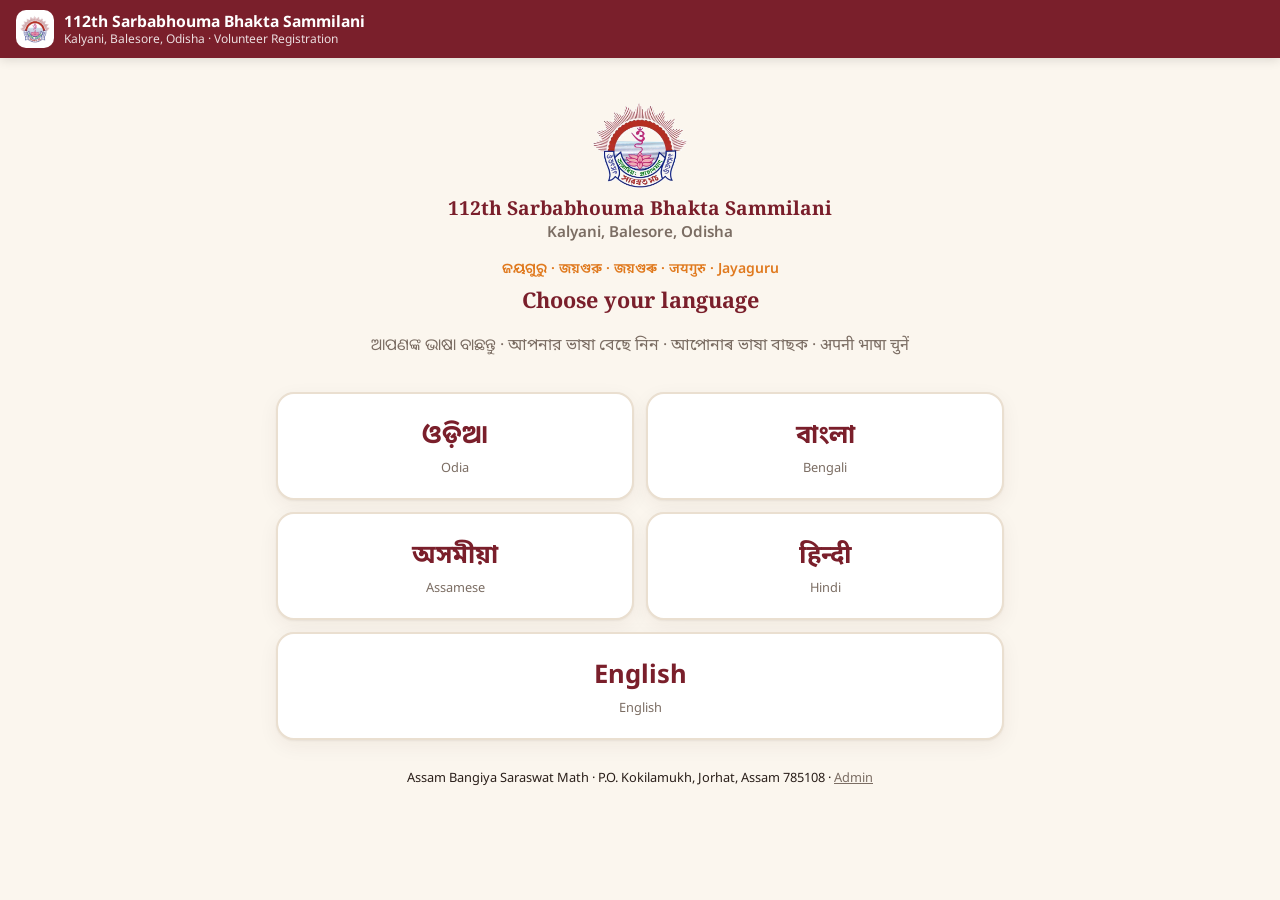
<file: docs/index.html>
<!doctype html>
<html lang="en">
<head>
  <meta charset="utf-8">
  <meta name="viewport" content="width=device-width, initial-scale=1, viewport-fit=cover">
  <title>Volunteer Registration · 112th Sarbabhouma Bhakta Sammilani, Kalyani, Balesore, Odisha</title>
  <meta name="description" content="Volunteer registration for the 112th Sarbabhouma Bhakta Sammilani, Kalyani, Balesore, Odisha — Odia, English, Bengali, Hindi and Assamese, with voice input.">
  <meta name="theme-color" content="#7A1F2B">
  <link rel="manifest" href="manifest.webmanifest">
  <link rel="icon" href="icons/icon-192.png?v=2">
  <link rel="apple-touch-icon" href="icons/apple-touch-icon.png?v=2">
  <meta name="apple-mobile-web-app-capable" content="yes">
  <meta name="apple-mobile-web-app-title" content="Sammilani">
  <link rel="preconnect" href="https://fonts.googleapis.com">
  <link rel="preconnect" href="https://fonts.gstatic.com" crossorigin>
  <link href="https://fonts.googleapis.com/css2?family=Noto+Sans:wght@400;600;700&family=Noto+Sans+Oriya:wght@400;600;700&family=Noto+Sans+Bengali:wght@400;600;700&family=Noto+Sans+Devanagari:wght@400;600;700&family=Noto+Serif:wght@600;700&display=swap" rel="stylesheet">
  <link rel="stylesheet" href="assets/css/app.css">
  <script src="config.js"></script>
</head>
<body class="public">
  <header class="topbar">
    <div class="brand" id="brand" role="button" tabindex="0">
      <img src="icons/icon-192.png?v=2" alt="" class="brand-mark">
      <div class="brand-text">
        <div class="brand-app" data-i18n="event_name">112th Sarbabhouma Bhakta Sammilani</div>
        <div class="brand-sub"><span data-i18n="event_place">Kalyani, Balesore, Odisha</span> · <span data-i18n="app_title">Volunteer Registration</span></div>
      </div>
    </div>
    <div class="topbar-actions">
      <button id="install-btn" class="btn ghost small" hidden data-i18n="install_app">Install app</button>
      <button id="lang-btn" class="btn ghost small lang-chip" hidden aria-label="Language">
        <svg viewBox="0 0 24 24" width="18" height="18" aria-hidden="true"><path fill="currentColor" d="M12 2a10 10 0 1 0 0 20 10 10 0 0 0 0-20Zm6.9 6h-3a15.7 15.7 0 0 0-1.3-3.6A8 8 0 0 1 18.9 8ZM12 4c.8 1.2 1.5 2.5 1.9 4h-3.8c.4-1.5 1.1-2.8 1.9-4ZM4.3 14a8.2 8.2 0 0 1 0-4h3.4a16.5 16.5 0 0 0 0 4H4.3Zm.8 2h3a15.7 15.7 0 0 0 1.3 3.6A8 8 0 0 1 5.1 16Zm3-8h-3a8 8 0 0 1 4.3-3.6C8.8 5.5 8.4 6.7 8.1 8ZM12 20c-.8-1.2-1.5-2.5-1.9-4h3.8c-.4 1.5-1.1 2.8-1.9 4Zm2.3-6H9.7a14.7 14.7 0 0 1 0-4h4.6a14.7 14.7 0 0 1 0 4Zm.3 5.6c.6-1.1 1-2.3 1.3-3.6h3a8 8 0 0 1-4.3 3.6Zm1.7-5.6a16.5 16.5 0 0 0 0-4h3.4a8.2 8.2 0 0 1 0 4h-3.4Z"/></svg>
        <span id="lang-btn-label">English</span>
      </button>
    </div>
  </header>

  <div id="sync-banner" class="sync-banner" hidden></div>

  <main>
    <!-- 1. Language -->
    <section id="lang-screen" class="screen" hidden>
      <div class="hero">
        <img src="icons/logo.png" alt="Saraswat Math" class="hero-logo" width="96" height="86">
        <div class="hero-event">112th Sarbabhouma Bhakta Sammilani</div>
        <div class="hero-place">Kalyani, Balesore, Odisha</div>
        <div class="hero-kicker">ଜୟଗୁରୁ · জয়গুরু · জয়গুৰু · जयगुरु · Jayaguru</div>
        <h1>Choose your language</h1>
        <p class="muted">ଆପଣଙ୍କ ଭାଷା ବାଛନ୍ତୁ · আপনার ভাষা বেছে নিন · আপোনাৰ ভাষা বাছক · अपनी भाषा चुनें</p>
      </div>
      <div class="lang-grid" id="lang-grid"></div>
      <p class="footer-note">Assam Bangiya Saraswat Math · P.O. Kokilamukh, Jorhat, Assam 785108 · <a href="admin.html">Admin</a></p>

    </section>

    <!-- 2. Form -->
    <section id="form-screen" class="screen" hidden>
      <div class="edit-banner" id="edit-banner" hidden>
        <span><span data-i18n="editing"></span> <b id="edit-reg"></b></span>
        <button type="button" class="link-btn" id="edit-exit" data-i18n="cancel"></button>
      </div>
      <div class="progress" id="progress" aria-hidden="true">
        <div class="progress-steps"><span></span><span></span><span></span><span></span><span></span></div>
        <div class="progress-row">
          <div class="progress-label"><span data-i18n="step"></span> <b id="step-num">1</b> / <span id="step-total">5</span> · <span id="step-title"></span></div>
          <button type="button" class="restart-btn" id="restart-btn"><svg viewBox="0 0 24 24" width="15" height="15" aria-hidden="true"><path fill="currentColor" d="M12 5V2L7 6l5 4V7a5 5 0 1 1-5 5H5a7 7 0 1 0 7-7Z"/></svg><span data-i18n="start_over"></span></button>
        </div>
      </div>
      <form id="reg-form" novalidate autocomplete="on">

        <p class="intro" data-i18n="intro"></p>
        <button type="button" class="edit-entry" id="edit-open"><svg viewBox="0 0 24 24" width="16" height="16" aria-hidden="true"><path fill="currentColor" d="M4 17.2V20h2.8l8.3-8.3-2.8-2.8L4 17.2Zm13.7-7.6a1 1 0 0 0 0-1.4l-1.9-1.9a1 1 0 0 0-1.4 0l-1.5 1.5 2.8 2.8 2-1Z"/></svg><span data-i18n="edit_entry"></span></button>
        <fieldset class="card step-panel" data-step="1">
          <legend><span class="step">1</span><span data-i18n="section_personal"></span></legend>

          <div class="field" data-field="name">
            <label for="f-name"><span data-i18n="name"></span> <b class="req">*</b></label>
            <div class="with-mic">
              <input id="f-name" name="name" autocomplete="name" data-i18n-ph="name_ph" required>
              <button type="button" class="mic" data-voice="name" data-i18n-title="speak"></button>
            </div>
            <div class="english-preview" data-preview="name" hidden>
              <label data-i18n="in_english"></label>
              <input data-english="name" autocomplete="off">
            </div>
            <div class="err"></div>
          </div>

          <div class="row">
            <div class="field narrow" data-field="age">
              <label for="f-age"><span data-i18n="age"></span> <b class="req">*</b></label>
              <div class="with-mic">
                <input id="f-age" name="age" inputmode="numeric" maxlength="3" required>
                <button type="button" class="mic" data-voice="age" data-i18n-title="speak"></button>
              </div>
              <div class="err"></div>
            </div>
            <div class="field grow" data-field="gender">
              <label><span data-i18n="gender"></span> <b class="req">*</b></label>
              <div class="with-mic">
                <div class="seg" role="radiogroup" id="gender-group">
                  <label><input type="radio" name="gender" value="Male"><span data-i18n="Male"></span></label>
                  <label><input type="radio" name="gender" value="Female"><span data-i18n="Female"></span></label>
                </div>
                <button type="button" class="mic" data-voice="gender" data-i18n-title="speak"></button>
              </div>
              <div class="err"></div>
            </div>
          </div>
        </fieldset>

        <fieldset class="card step-panel" data-step="2">
          <legend><span class="step">2</span><span data-i18n="section_contact"></span></legend>

          <div class="field" data-field="mobile">
            <label for="f-mobile"><span data-i18n="mobile"></span> <b class="req">*</b></label>
            <div class="with-mic">
              <span class="prefix">+91</span>
              <input id="f-mobile" name="mobile" type="tel" inputmode="numeric" autocomplete="tel-national" maxlength="10" required>
              <button type="button" class="mic" data-voice="mobile" data-i18n-title="speak"></button>
            </div>
            <div class="err"></div>
          </div>

          <div class="field" data-field="whatsapp">
            <label for="f-whatsapp" data-i18n="whatsapp"></label>
            <label class="check"><input type="checkbox" id="wa-same" checked> <span data-i18n="same_as_mobile"></span></label>
            <div class="with-mic" id="wa-wrap" hidden>
              <span class="prefix">+91</span>
              <input id="f-whatsapp" name="whatsapp" type="tel" inputmode="numeric" maxlength="10">
              <button type="button" class="mic" data-voice="whatsapp" data-i18n-title="speak"></button>
            </div>
            <div class="err"></div>
          </div>

          <div class="field" data-field="email">
            <label for="f-email"><span data-i18n="email"></span> <span class="muted">(<span data-i18n="optional"></span>)</span></label>
            <div class="with-mic">
              <input id="f-email" name="email" type="email" inputmode="email" autocomplete="email" placeholder="name@example.com">
              <button type="button" class="mic" data-voice="email" data-i18n-title="speak"></button>
            </div>
            <div class="err"></div>
          </div>
          <div class="field" data-field="address">
            <label for="f-address"><span data-i18n="address"></span> <b class="req">*</b></label>
            <div class="with-mic top">
              <textarea id="f-address" name="address" rows="2" autocomplete="street-address" data-i18n-ph="address_ph" required></textarea>
              <button type="button" class="mic" data-voice="address" data-i18n-title="speak"></button>
            </div>
            <div class="english-preview" data-preview="address" hidden>
              <label data-i18n="in_english"></label>
              <textarea data-english="address" rows="2"></textarea>
            </div>
            <div class="err"></div>
          </div>
        </fieldset>

        <fieldset class="card step-panel" data-step="3">
          <legend><span class="step">3</span><span data-i18n="section_sangha"></span></legend>
          <div class="field" data-field="sangha_id">
            <label for="c-sangha_id"><span data-i18n="sangha"></span> <b class="req">*</b></label>
            <div class="combo" id="combo-sangha_id" data-kind="sangha_id">
              <div class="with-mic">
                <input id="c-sangha_id" class="combo-input" autocomplete="off" role="combobox" aria-expanded="false" aria-autocomplete="list" data-i18n-ph="sangha_ph">
                <button type="button" class="mic" data-voice="combo-sangha_id" data-i18n-title="speak"></button>
              </div>
              <ul class="combo-list" role="listbox" hidden></ul>
              <div class="combo-other" hidden><span data-i18n="other_label"></span>: <span class="combo-other-text"></span></div>
            </div>
            <div class="err"></div>
          </div>
          <div class="field" data-field="lsangha">
            <label for="c-lsangha"><span data-i18n="lsangha"></span> <span class="muted">(<span data-i18n="optional"></span>)</span></label>
            <div class="combo" id="combo-lsangha" data-kind="lsangha">
              <div class="with-mic">
                <input id="c-lsangha" class="combo-input" autocomplete="off" role="combobox" aria-expanded="false" aria-autocomplete="list" data-i18n-ph="sangha_ph">
                <button type="button" class="mic" data-voice="combo-lsangha" data-i18n-title="speak"></button>
              </div>
              <ul class="combo-list" role="listbox" hidden></ul>
              <div class="combo-other" hidden><span data-i18n="other_label"></span>: <span class="combo-other-text"></span></div>
            </div>
            <div class="err"></div>
          </div>
          <div class="ref-block">
            <div class="ref-head"><span data-i18n="reference"></span> <span class="muted">(<span data-i18n="optional"></span>)</span></div>
            <p class="muted small ref-hint" data-i18n="reference_hint"></p>
            <div class="field" data-field="bs">
              <label for="c-bs" data-i18n="bs"></label>
              <div class="combo" id="combo-bs" data-kind="bs">
                <div class="with-mic">
                  <input id="c-bs" class="combo-input" autocomplete="off" role="combobox" aria-expanded="false" aria-autocomplete="list" data-i18n-ph="ref_ph">
                  <button type="button" class="mic" data-voice="combo-bs" data-i18n-title="speak"></button>
                </div>
                <ul class="combo-list" role="listbox" hidden></ul>
                <div class="combo-other" hidden><span data-i18n="other_label"></span>: <span class="combo-other-text"></span></div>
              </div>
              <div class="err"></div>
            </div>
            <div class="field" data-field="zs">
              <label for="c-zs" data-i18n="zs"></label>
              <div class="combo" id="combo-zs" data-kind="zs">
                <div class="with-mic">
                  <input id="c-zs" class="combo-input" autocomplete="off" role="combobox" aria-expanded="false" aria-autocomplete="list" data-i18n-ph="ref_ph">
                  <button type="button" class="mic" data-voice="combo-zs" data-i18n-title="speak"></button>
                </div>
                <ul class="combo-list" role="listbox" hidden></ul>
                <div class="combo-other" hidden><span data-i18n="other_label"></span>: <span class="combo-other-text"></span></div>
              </div>
              <div class="err"></div>
            </div>
          </div>
        </fieldset>

        <fieldset class="card step-panel" data-step="4">
          <legend><span class="step">4</span><span data-i18n="section_seva"></span></legend>
          <p class="muted small step-q" data-i18n="seva_q"></p>
          <div class="field" data-field="seva">
            <label for="c-seva"><span data-i18n="seva"></span> <b class="req">*</b></label>
            <div class="combo" id="combo-seva" data-kind="seva">
              <div class="with-mic">
                <input id="c-seva" class="combo-input" autocomplete="off" role="combobox" aria-expanded="false" aria-autocomplete="list" data-i18n-ph="sangha_ph">
                <button type="button" class="mic" data-voice="combo-seva" data-i18n-title="speak"></button>
              </div>
              <ul class="combo-list" role="listbox" hidden></ul>
              <div class="combo-other" hidden><span data-i18n="other_label"></span>: <span class="combo-other-text"></span></div>
            </div>
            <div class="err"></div>
          </div>
        </fieldset>

        <fieldset class="card step-panel" data-step="5">
          <legend><span class="step">5</span><span data-i18n="section_photo"></span></legend>
          <div class="field" data-field="photo">
            <div class="cam">
              <div class="cam-frame" id="photo-frame">
                <video id="camera-video" playsinline muted></video>
                <img id="photo-preview" alt="" hidden>
                <div class="cam-guide" id="cam-guide" aria-hidden="true"></div>
                <div class="cam-msg" id="cam-msg" hidden><svg viewBox="0 0 24 24" width="30" height="30" aria-hidden="true"><path fill="currentColor" d="M9 3 7.2 5H4a2 2 0 0 0-2 2v11a2 2 0 0 0 2 2h16a2 2 0 0 0 2-2V7a2 2 0 0 0-2-2h-3.2L15 3H9Zm3 5a4.5 4.5 0 1 1 0 9 4.5 4.5 0 0 1 0-9Zm0 2a2.5 2.5 0 1 0 0 5 2.5 2.5 0 0 0 0-5Z"/></svg><span id="cam-msg-text"></span></div>
                <div class="photo-busy" id="photo-busy" hidden><div class="spinner"></div><span data-i18n="photo_checking"></span></div>
              </div>
              <div class="photo-status" id="photo-status" role="status"></div>
              <div class="cam-controls">
                <label class="btn ghost small" id="upload-photo-label">
                  <input type="file" id="upload-photo" accept="image/*" hidden>
                  <span data-i18n="upload_photo"></span>
                </label>
                <button type="button" class="shutter" id="take-photo" data-i18n-title="capture"></button>
                <button type="button" class="btn primary small" id="retake-btn" hidden data-i18n="retake"></button>
                <button type="button" class="btn ghost small icon-btn" id="camera-switch" data-i18n-title="switch_camera"><svg viewBox="0 0 24 24" width="22" height="22" aria-hidden="true"><path fill="currentColor" d="M9 3 7.2 5H4a2 2 0 0 0-2 2v11a2 2 0 0 0 2 2h16a2 2 0 0 0 2-2V7a2 2 0 0 0-2-2h-3.2L15 3H9Zm3 4a5 5 0 0 1 4.6 3H19l-3 3.5-3-3.5h1.3a3 3 0 0 0-5.1-.3L8 8.5A5 5 0 0 1 12 7Zm-4 3.5 3 3.5H9.7a3 3 0 0 0 5.1.3l1.2 1.2A5 5 0 0 1 7.4 14H5l3-3.5Z"/></svg></button>
              </div>
            </div>
            <div class="err"></div>
          </div>
            <div class="field consent-field" data-field="consent">
              <label class="check"><input type="checkbox" id="f-consent"> <span data-i18n="consent"></span></label>
              <div class="err"></div>
            </div>
          </fieldset>

        <div class="form-error" id="form-error" role="alert" hidden></div>
        <div class="wizard-nav">
          <button type="button" class="btn ghost" id="back-btn" data-i18n="back"></button>
          <button type="button" class="btn primary" id="next-btn"><span data-i18n="next"></span> →</button>
          <button type="submit" class="btn primary" id="submit-btn" hidden><span data-i18n="submit"></span></button>
        </div>
      </form>
    </section>

    <!-- Edit an existing registration: registration number + mobile -->
    <section id="edit-screen" class="screen" hidden>
      <form class="card edit-card" id="edit-form" novalidate>
        <h1 data-i18n="edit_title"></h1>
        <p class="muted" data-i18n="edit_intro"></p>
        <div class="field" data-field="e-reg">
          <label for="e-reg" data-i18n="reg_number"></label>
          <input id="e-reg" autocomplete="off" autocapitalize="characters" placeholder="ABSM-2026-0123">
        </div>
        <div class="field" data-field="e-mobile">
          <label for="e-mobile" data-i18n="mobile"></label>
          <div class="with-mic"><span class="prefix">+91</span><input id="e-mobile" type="tel" inputmode="numeric" maxlength="10" autocomplete="tel-national"></div>
        </div>
        <div class="form-error" id="edit-err" role="alert" hidden></div>
        <button type="submit" class="btn primary big" id="edit-find" data-i18n="edit_find"></button>
        <button type="button" class="link-btn edit-new" id="edit-cancel" data-i18n="edit_new_instead"></button>
      </form>
    </section>

    <!-- 3. Success -->
    <section id="success-screen" class="screen" hidden>
      <div class="success">
        <div class="tick" aria-hidden="true"><svg viewBox="0 0 52 52"><circle cx="26" cy="26" r="24"/><path d="M15 27l7 7 15-16"/></svg></div>
        <h1 id="success-title" data-i18n="success_title"></h1>
        <p class="muted" id="success-msg" data-i18n="success_body"></p>
        <div class="id-card" id="id-card">
          <div class="id-head"><img src="icons/logo.png" alt=""><div class="id-lines"><div class="id-org"><b data-i18n="org"></b>, <span class="id-place" data-i18n="org_place"></span></div><div class="id-event"><b data-i18n="event_name"></b>, <span class="id-place" data-i18n="event_place"></span></div></div></div>
          <div class="id-body">
            <div class="id-photo"><img id="id-photo" alt=""></div>
            <div class="id-info">
              <div class="id-role" data-i18n="volunteer_card"></div>
              <div class="id-name" id="id-name"></div>
              <div class="id-name-orig" id="id-name-orig"></div>
              <div class="id-sangha" id="id-sangha"></div>
              <div class="id-seva" id="id-seva"></div>
              <div class="id-reg"><span data-i18n="reg_number"></span><strong id="id-reg"></strong></div>
            </div>
          </div>
        </div>
        <div class="success-actions" id="success-actions">
          <a class="btn ghost" id="wa-save" target="_blank" rel="noopener"><svg viewBox="0 0 24 24" width="18" height="18" aria-hidden="true"><path fill="#25D366" d="M12 2a10 10 0 0 0-8.6 15.1L2 22l5-1.3A10 10 0 1 0 12 2Zm5.8 14.1c-.2.7-1.4 1.3-2 1.4-.5 0-1.1.2-3.6-.8-3-1.2-4.9-4.3-5-4.5-.2-.2-1.2-1.6-1.2-3s.8-2.2 1-2.5c.3-.3.6-.4.8-.4h.6c.2 0 .4 0 .6.5l.9 2.1c0 .2.1.4 0 .6l-.4.6-.4.5c-.2.1-.3.3-.1.6.2.3.8 1.3 1.7 2.1 1.2 1 2.1 1.4 2.4 1.5.3.2.5.1.7-.1l1-1.2c.2-.3.4-.2.7-.1l2 1c.3.1.5.2.6.3.1.2.1.8-.2 1.5Z"/></svg><span data-i18n="save_whatsapp"></span></a>
          <button type="button" class="btn ghost" id="edit-again"><span data-i18n="edit_details"></span></button>
        </div>
        <button class="btn primary big" id="again-btn" data-i18n="register_another"></button>
      </div>
    </section>
  </main>

  <!-- Modal -->
  <div class="modal" id="modal" hidden>
    <div class="modal-box" role="dialog" aria-modal="true">
      <p id="modal-text"></p>
      <div class="modal-actions">
        <button class="btn ghost" id="modal-no"></button>
        <button class="btn primary" id="modal-yes"></button>
      </div>
    </div>
  </div>

  <div class="listening" id="listening" hidden><div class="pulse"></div><div><div data-i18n="listening"></div><div class="interim" id="interim"></div></div></div>
  <div class="toast" id="toast" hidden></div>

  <script type="module" src="assets/js/app.js"></script>
</body>
</html>
</file>
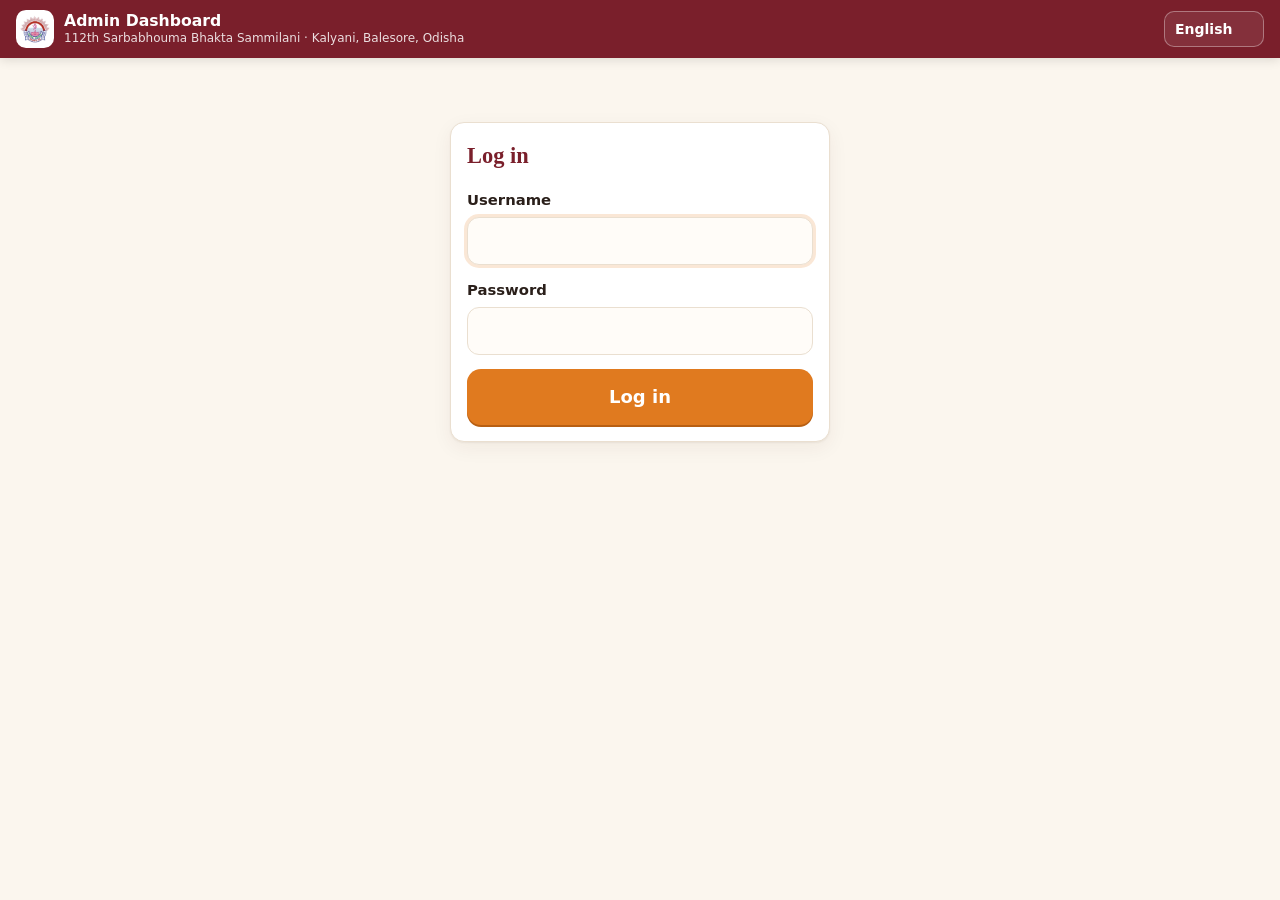
<file: docs/admin.html>
<!doctype html>
<html lang="en">
<head>
  <meta charset="utf-8">
  <meta http-equiv="Content-Security-Policy" content="default-src 'self'; script-src 'self'; style-src 'self' 'unsafe-inline' https://fonts.googleapis.com; font-src 'self' https://fonts.gstatic.com; img-src 'self' data: blob: https://lh3.googleusercontent.com https://drive.google.com; connect-src 'self' https://script.google.com https://script.googleusercontent.com http://localhost:8788; object-src 'none'; base-uri 'self'; form-action 'self'">
  <meta name="viewport" content="width=device-width, initial-scale=1, viewport-fit=cover">
  <title>Admin · Sammilani Volunteers</title>
  <meta name="robots" content="noindex">
  <meta name="theme-color" content="#7A1F2B">
  <link rel="manifest" href="manifest.webmanifest">
  <link rel="icon" href="icons/icon-192.png?v=2">
  <link rel="preconnect" href="https://fonts.googleapis.com">
  <link rel="preconnect" href="https://fonts.gstatic.com" crossorigin>
  <link href="https://fonts.googleapis.com/css2?family=Noto+Sans:wght@400;600;700&family=Noto+Sans+Oriya:wght@400;600;700&family=Noto+Sans+Bengali:wght@400;600;700&family=Noto+Sans+Devanagari:wght@400;600;700&family=Noto+Serif:wght@600;700&display=swap" rel="stylesheet">
  <link rel="stylesheet" href="assets/css/app.css">
  <script src="config.js"></script>
</head>
<body class="admin">
  <header class="topbar">
    <div class="brand">
      <img src="icons/icon-192.png?v=2" alt="" class="brand-mark">
      <div class="brand-text">
        <div class="brand-app" data-i18n="admin_title"></div>
        <div class="brand-sub"><span data-i18n="event_name"></span> · <span data-i18n="event_place"></span></div>
      </div>
    </div>
    <div class="topbar-actions">
      <select id="lang-select" class="btn ghost small" aria-label="Language" style="width:auto;min-height:36px;padding:4px 30px 4px 10px;background-color:rgba(255,255,255,.08);color:#fff"></select>
      <span class="who" id="who" hidden></span>
      <button id="pw-btn" class="btn ghost small" hidden data-i18n="change_password"></button>
      <button id="logout-btn" class="btn ghost small" hidden data-i18n="logout"></button>
    </div>
  </header>

  <main>
    <!-- Login -->
    <section id="login-screen" hidden>
      <form class="card login-card" id="login-form">
        <h1 data-i18n="login"></h1>
        <div class="field"><label for="l-user" data-i18n="username"></label><input id="l-user" autocomplete="username" required></div>
        <div class="field"><label for="l-pass" data-i18n="password"></label><input id="l-pass" type="password" autocomplete="current-password" required></div>
        <div class="err" id="login-err"></div>
        <button class="btn primary big" data-i18n="login"></button>
      </form>
    </section>

    <!-- Dashboard -->
    <section id="dash" hidden>
      <div class="stats" id="stats"></div>

      <div class="tabs" role="tablist">
        <button class="tab active" data-tab="volunteers" data-i18n="tab_volunteers"></button>
        <button class="tab" data-tab="dups"><span data-i18n="tab_dups"></span> <span class="tab-count" id="dup-count"></span></button>
        <button class="tab" data-tab="groups" data-i18n="tab_groups"></button>
        <button class="tab" data-tab="lists" data-i18n="tab_lists" data-need="lists"></button>
      </div>

      <!-- Volunteers tab -->
      <div id="tab-volunteers">
        <div class="filters">
          <input class="q" id="f-q" type="search" data-i18n-ph="search_ph">
          <select id="f-sangha" aria-label="Bibhagiya Ashram"></select>
          <select id="f-lsangha" aria-label="Sangha"></select>
          <select id="f-seva" aria-label="Seva"></select>
          <select id="f-bs" aria-label="Bibhagiya Sadasya"></select>
          <select id="f-zs" aria-label="Zilla Sadasya"></select>
          <select id="f-group" aria-label="Group"></select>
          <select id="f-printed" aria-label="ID card"></select>
          <select id="f-gender" aria-label="Gender"></select>
          <select id="f-lang" aria-label="Language"></select>
        </div>
        <div class="filters-2">
          <span class="age"><span data-i18n="age_from"></span> <input id="f-amin" inputmode="numeric" placeholder="10"> – <input id="f-amax" inputmode="numeric" placeholder="100"></span>
          <label class="check"><input type="checkbox" id="f-leaders"> <span data-i18n="leaders_only"></span></label>
          <label class="check"><input type="checkbox" id="f-review"> <span data-i18n="review_only"></span></label>
          <button class="link-btn" id="f-clear" data-i18n="clear_filters"></button>
          <span class="spacer"></span>
          <strong id="result-count"></strong>
          <a class="btn ghost small" id="export-btn" data-i18n="export_csv"></a>
        </div>

        <div class="bulkbar" id="bulkbar" hidden>
          <strong id="bulk-count"></strong>
          <select id="bulk-group" data-need="edit"></select>
          <button class="btn ghost small" id="bulk-remove" data-i18n="remove_from_group" data-need="edit"></button>
          <button class="btn ghost small" id="bulk-print" data-need="print">🖨 <span data-i18n="print_cards"></span></button>
        </div>

        <div class="table-wrap">
          <table class="vol">
            <thead><tr>
              <th class="cb"><input type="checkbox" id="check-all" aria-label="Select all"></th>
              <th data-i18n="tab_volunteers"></th><th><span data-i18n="sangha"></span> / <span data-i18n="lsangha"></span></th><th data-i18n="seva"></th><th data-i18n="group"></th>
              <th data-i18n="age"></th><th data-i18n="mobile"></th><th data-i18n="language"></th><th data-i18n="registered_on"></th>
            </tr></thead>
            <tbody id="vol-body"></tbody>
          </table>
          <div class="empty" id="vol-empty" hidden data-i18n="no_results"></div>
        </div>
      </div>

      <!-- Duplicates tab -->
      <div id="tab-dups" hidden><div id="dup-list" class="dup-list"></div></div>

      <!-- Lists tab: Seva, Sangha, and answers typed as "Other" -->
      <div id="tab-lists" hidden><div id="lists" class="lists"></div></div>

      <!-- Ashrams & groups tab -->
      <div id="tab-groups" hidden>
        <div class="sangha-list" id="sangha-list"></div>
        <form class="card inline-form" id="add-sangha-form" style="margin-top:16px" data-need="lists">
          <strong data-i18n="add_sangha"></strong>
          <input id="new-sangha-name" data-i18n-ph="sangha_name" required>
          <input id="new-sangha-loc" data-i18n-ph="location">
          <button class="btn primary small" data-i18n="add_sangha"></button>
        </form>
      </div>
    </section>
  </main>

  <div class="drawer-backdrop" id="drawer-bg" hidden></div>
  <aside class="drawer" id="drawer" hidden aria-modal="true" role="dialog">
    <div class="drawer-head"><strong data-i18n="details"></strong><button class="btn ghost small" id="drawer-close" data-i18n="close"></button></div>
    <div class="drawer-body" id="drawer-body"></div>
  </aside>

  <!-- ID card printing -->
  <div class="modal print-modal" id="print-modal" hidden>
    <div class="modal-box print-box" role="dialog" aria-modal="true">
      <div class="print-head"><strong data-i18n="print_title"></strong> <span class="muted" id="print-count"></span>
        <button class="btn ghost small" id="print-close" data-i18n="close"></button></div>
      <div class="print-opts">
        <label><span data-i18n="orientation"></span>
          <select id="print-orient"><option value="portrait" data-i18n="portrait"></option><option value="landscape" data-i18n="landscape"></option></select></label>
        <label><span data-i18n="paper"></span>
          <select id="print-paper"><option value="a4" data-i18n="paper_a4"></option><option value="card" data-i18n="paper_card"></option></select></label>
        <button class="btn primary" id="print-go">🖨 <span data-i18n="print_now"></span></button>
      </div>
      <div class="print-preview" id="print-preview"></div>
    </div>
  </div>
  <div id="print-root" aria-hidden="true"></div>
  <style id="print-page"></style>

  <div class="toast" id="toast" hidden></div>
  <script src="vendor/qrcode/qrcode.js"></script>
  <script type="module" src="assets/js/admin.js"></script>
</body>
</html>
</file>
<file: docs/assets/css/app.css>
:root {
  --maroon: #7A1F2B;
  --maroon-2: #5E1520;
  --saffron: #E07A1F;
  --saffron-soft: #FCE9D6;
  --cream: #FBF6EE;
  --paper: #FFFFFF;
  --ink: #2A1F1A;
  --muted: #7B6D63;
  --line: #EADFD0;
  --ok: #2E7D4F;
  --ok-soft: #E3F2E8;
  --warn: #9A6200;
  --warn-soft: #FFF3D6;
  --bad: #B3261E;
  --bad-soft: #FBE9E7;
  --radius: 14px;
  --shadow: 0 1px 2px rgba(60, 30, 10, .06), 0 6px 20px rgba(60, 30, 10, .06);
  --font: 'Noto Sans', 'Noto Sans Oriya', 'Noto Sans Bengali', 'Noto Sans Devanagari', system-ui, -apple-system, 'Segoe UI', sans-serif;
  --serif: 'Noto Serif', 'Noto Sans Oriya', 'Noto Sans Bengali', 'Noto Sans Devanagari', Georgia, serif;
  color-scheme: light;
}
* { box-sizing: border-box; }
html { -webkit-text-size-adjust: 100%; }
body {
  margin: 0; font-family: var(--font); color: var(--ink); background: var(--cream);
  font-size: 16px; line-height: 1.5;
}
body.no-scroll { overflow: hidden; }
[hidden] { display: none !important; }
a { color: var(--maroon); }
.muted { color: var(--muted); }
.small { font-size: .875rem; }

/* ---------- top bar ---------- */
.topbar {
  position: sticky; top: 0; z-index: 20;
  display: flex; align-items: center; justify-content: space-between; gap: 12px;
  padding: calc(10px + env(safe-area-inset-top)) 16px 10px;
  background: var(--maroon); color: #fff;
  box-shadow: 0 2px 10px rgba(0,0,0,.12);
}
.brand { display: flex; align-items: center; gap: 10px; min-width: 0; }
.brand-mark { width: 38px; height: 38px; border-radius: 10px; flex: none; background: #fff; }
.brand-org { font-size: .75rem; opacity: .85; letter-spacing: .02em; white-space: nowrap; overflow: hidden; text-overflow: ellipsis; }
.brand-app { font-weight: 700; font-size: 1rem; line-height: 1.25; }
.topbar-actions { display: flex; gap: 8px; flex: none; }
.topbar .btn.ghost { color: #fff; border-color: rgba(255,255,255,.35); background: rgba(255,255,255,.08); }
.lang-chip { display: inline-flex; align-items: center; gap: 6px; }

main { max-width: 760px; margin: 0 auto; padding: 16px 16px 48px; }

/* ---------- buttons ---------- */
.btn {
  display: inline-flex; align-items: center; justify-content: center; gap: 8px;
  min-height: 44px; padding: 10px 18px; border-radius: 12px; border: 1.5px solid transparent;
  font: inherit; font-weight: 600; cursor: pointer; text-decoration: none; transition: transform .06s, background .15s, box-shadow .15s;
}
.btn:active { transform: translateY(1px); }
.btn:disabled { opacity: .6; cursor: progress; }
.btn.primary { background: var(--saffron); color: #fff; box-shadow: 0 2px 0 #B85F12; }
.btn.primary:hover { background: #D06E15; }
.btn.ghost { background: transparent; color: var(--maroon); border-color: var(--line); }
.btn.ghost:hover { background: var(--saffron-soft); }
.btn.small { min-height: 36px; padding: 6px 12px; font-size: .875rem; border-radius: 10px; }
.btn.big { width: 100%; min-height: 56px; font-size: 1.125rem; border-radius: 14px; }
.btn.danger { color: var(--bad); border-color: #F0C9C5; background: transparent; }
.btn.light { color: #fff; border-color: rgba(255,255,255,.4); }

/* ---------- language screen ---------- */
.hero { text-align: center; padding: 28px 8px 20px; }
.hero h1 { font-family: var(--serif); color: var(--maroon); font-size: 1.75rem; margin: 6px 0 8px; }
.hero-kicker { color: var(--saffron); font-weight: 600; font-size: .875rem; }
.lang-grid { display: grid; grid-template-columns: repeat(auto-fit, minmax(140px, 1fr)); gap: 12px; }
.lang-tile {
  display: flex; flex-direction: column; align-items: center; justify-content: center; gap: 4px;
  min-height: 108px; padding: 16px; border-radius: 18px; cursor: pointer;
  background: var(--paper); border: 2px solid var(--line); box-shadow: var(--shadow); font: inherit; color: var(--ink);
  transition: border-color .15s, transform .08s;
}
.lang-tile:hover, .lang-tile:focus-visible { border-color: var(--saffron); outline: none; }
.lang-tile:active { transform: scale(.98); }
.lang-native { font-size: 1.6rem; font-weight: 700; color: var(--maroon); }
.lang-en { font-size: .8rem; color: var(--muted); }

/* ---------- form ---------- */
.intro { margin: 4px 2px 16px; color: var(--muted); }
.card {
  background: var(--paper); border: 1px solid var(--line); border-radius: var(--radius);
  box-shadow: var(--shadow); padding: 16px; margin: 0 0 16px; min-width: 0;
}
fieldset.card { padding-top: 8px; }
legend {
  display: flex; align-items: center; gap: 10px; float: left; width: 100%;
  font-weight: 700; font-size: 1.05rem; color: var(--maroon); padding: 8px 0 12px;
}
legend + * { clear: both; }
.step {
  width: 28px; height: 28px; border-radius: 50%; display: inline-grid; place-items: center;
  background: var(--saffron-soft); color: var(--saffron); font-size: .9rem;
}
.field { margin-bottom: 14px; clear: both; }
.field:last-child { margin-bottom: 0; }
.field > label, .english-preview > label { display: block; font-weight: 600; font-size: .925rem; margin-bottom: 6px; }
.req { color: var(--bad); font-weight: 700; }
.row { display: flex; gap: 12px; flex-wrap: wrap; }
.row .narrow { flex: 0 0 110px; }
.row .grow { flex: 1 1 240px; }

input:not([type=checkbox]):not([type=radio]), select, textarea {
  width: 100%; min-height: 48px; padding: 11px 12px; font: inherit; color: var(--ink);
  background: #FFFCF8; border: 1.5px solid var(--line); border-radius: 12px; appearance: none;
}
textarea { resize: vertical; min-height: 80px; }
select {
  background-image: url("data:image/svg+xml,%3Csvg xmlns='http://www.w3.org/2000/svg' width='12' height='8'%3E%3Cpath fill='%237A1F2B' d='M1 1l5 5 5-5'/%3E%3C/svg%3E");
  background-repeat: no-repeat; background-position: right 14px center; padding-right: 36px;
}
input:focus, select:focus, textarea:focus { outline: none; border-color: var(--saffron); box-shadow: 0 0 0 3px rgba(224,122,31,.18); }
.field.invalid input, .field.invalid select, .field.invalid textarea, .field.invalid .seg { border-color: var(--bad); }
.err { color: var(--bad); font-size: .85rem; min-height: 0; margin-top: 4px; }
.err:empty { display: none; }

.with-mic { display: flex; align-items: stretch; gap: 8px; position: relative; }
.with-mic.top { align-items: flex-start; }
.with-mic > input, .with-mic > select, .with-mic > textarea, .with-mic > .seg { flex: 1; min-width: 0; }
.prefix {
  display: grid; place-items: center; padding: 0 10px; border-radius: 12px; background: var(--saffron-soft);
  color: var(--maroon); font-weight: 600; font-size: .95rem;
}
.mic {
  flex: none; width: 48px; height: 48px; border-radius: 12px; border: 1.5px solid var(--line);
  background: var(--paper); color: var(--maroon); cursor: pointer; display: grid; place-items: center;
}
.mic:hover { background: var(--saffron-soft); }
.mic-inline { display: inline-flex; align-items: center; justify-content: center; width: 1.3em; height: 1.15em; vertical-align: -0.2em; margin: -0.1em 1px; border: 1.5px solid var(--line); border-radius: 6px; background: var(--paper); color: var(--maroon); line-height: 1; }
.mic-inline svg { width: .8em; height: .8em; }
.mic-emoji { font-size: 22px; line-height: 1; font-family: 'Apple Color Emoji', 'Segoe UI Emoji', 'Noto Color Emoji', sans-serif; }
.mic.on { background: var(--saffron); color: #fff; border-color: var(--saffron); animation: pulse 1.2s infinite; }
@keyframes pulse { 0%{box-shadow:0 0 0 0 rgba(224,122,31,.5)} 70%{box-shadow:0 0 0 12px rgba(224,122,31,0)} 100%{box-shadow:0 0 0 0 rgba(224,122,31,0)} }

.seg { display: flex; border: 1.5px solid var(--line); border-radius: 12px; overflow: hidden; background: #FFFCF8; }
.seg label { flex: 1; position: relative; cursor: pointer; }
.seg input { position: absolute; opacity: 0; inset: 0; }
.seg span { display: grid; place-items: center; min-height: 45px; padding: 6px 8px; font-weight: 600; font-size: .95rem; border-right: 1px solid var(--line); text-align: center; }
.seg label:last-child span { border-right: 0; }
.seg input:checked + span { background: var(--maroon); color: #fff; }
.seg input:focus-visible + span { outline: 3px solid rgba(224,122,31,.4); outline-offset: -3px; }

.check { display: flex; gap: 10px; align-items: flex-start; font-weight: 500; cursor: pointer; margin-bottom: 8px; }
.check input { width: 22px; height: 22px; accent-color: var(--maroon); flex: none; margin-top: 1px; }
.consent-card .check { margin: 0; }

.english-preview { margin-top: 8px; padding: 10px 12px; border-radius: 12px; background: var(--saffron-soft); }
.english-preview > label { font-size: .8rem; font-weight: 600; color: var(--maroon); }
.english-preview input, .english-preview textarea { min-height: 40px; background: #fff; }

/* photo */
.photo-area { display: flex; gap: 16px; align-items: flex-start; flex-wrap: wrap; }
.photo-frame {
  position: relative; width: 150px; aspect-ratio: 3/4; border-radius: 14px; overflow: hidden; flex: none;
  background: linear-gradient(180deg, #F6EEE3, #EFE3D3); border: 1.5px dashed #D8C6B0;
}
.photo-frame.has-photo { border-style: solid; border-color: var(--line); }
.photo-frame.cutout { background: linear-gradient(180deg, #FDF1E4, #F4D9BC); }
.photo-frame .silhouette { position: absolute; inset: 18% 14% 0; width: 72%; fill: #DCCAB5; }
.photo-frame.has-photo .silhouette { display: none !important; }

.photo-frame img { position: absolute; inset: 0; width: 100%; height: 100%; object-fit: cover; }
.photo-busy { position: absolute; inset: 0; display: grid; place-content: center; justify-items: center; gap: 8px; background: rgba(255,250,244,.88); font-size: .8rem; text-align: center; padding: 8px; }
.spinner { width: 28px; height: 28px; border: 3px solid var(--saffron-soft); border-top-color: var(--saffron); border-radius: 50%; animation: spin .8s linear infinite; }
@keyframes spin { to { transform: rotate(360deg); } }
.photo-side { flex: 1 1 200px; min-width: 0; }
.photo-side p { margin: 0 0 12px; }
.photo-buttons { display: flex; gap: 8px; flex-wrap: wrap; }
.photo-status { margin-top: 10px; font-size: .9rem; font-weight: 600; border-radius: 10px; }
.photo-status:empty { display: none; }
.photo-status.ok { color: var(--ok); }
.photo-status.warn { color: var(--warn); background: var(--warn-soft); padding: 8px 10px; font-weight: 500; }
.photo-status.bad { color: var(--bad); background: var(--bad-soft); padding: 8px 10px; }

.form-error { background: var(--bad-soft); color: var(--bad); padding: 10px 14px; border-radius: 12px; margin-bottom: 12px; font-weight: 600; }
.footer-note { text-align: center; font-size: .8rem; margin-top: 28px; }
.footer-note a { color: var(--muted); }

/* ---------- success / ID card ---------- */
.success { text-align: center; padding-top: 12px; }
.success h1 { font-family: var(--serif); color: var(--maroon); margin: 8px 0 4px; font-size: 1.6rem; }
.tick svg { width: 64px; height: 64px; }
.tick circle { fill: var(--ok-soft); stroke: var(--ok); stroke-width: 2; }
.tick path { fill: none; stroke: var(--ok); stroke-width: 4; stroke-linecap: round; stroke-linejoin: round; stroke-dasharray: 40; stroke-dashoffset: 40; animation: draw .5s .15s forwards; }
@keyframes draw { to { stroke-dashoffset: 0; } }
.id-card {
  margin: 20px auto 24px; max-width: 420px; text-align: left; border-radius: 18px; overflow: hidden;
  background: var(--paper); box-shadow: 0 10px 30px rgba(90, 30, 20, .15); border: 1px solid var(--line);
}
.id-head { display: flex; align-items: center; gap: 10px; padding: 12px 16px; background: var(--maroon); color: #fff; }
.id-head img { width: 34px; height: 34px; border-radius: 8px; background: #fff; }
/* Each line stays on one line: text scales with the card's width */
.id-lines { flex: 1; min-width: 0; line-height: 1.3; container-type: inline-size; }
.id-org, .id-event { white-space: nowrap; overflow: hidden; text-overflow: ellipsis; }
.id-org { font-size: min(.95rem, 4.3cqi); }
.id-event { font-size: min(.9rem, 3.9cqi); margin-top: 2px; }
.id-org b { font-weight: 700; }
.id-event b { font-weight: 600; }
html[lang=en] .id-org { font-size: min(.95rem, 3.6cqi); }
html[lang=en] .id-event { font-size: min(.9rem, 3.1cqi); }
.id-place { font-size: .72em; opacity: .88; font-weight: 400; }
.id-head { padding: 10px 12px; gap: 8px; }
.id-head img { width: 30px; height: 30px; }
.id-body { display: flex; gap: 14px; padding: 16px; background: linear-gradient(180deg, #fff, #FFF7EE); }
.id-photo { width: 104px; aspect-ratio: 3/4; flex: none; border-radius: 12px; overflow: hidden; background: linear-gradient(180deg, #FDF1E4, #F4D9BC); }
.id-photo img { width: 100%; height: 100%; object-fit: cover; }
.id-info { min-width: 0; display: flex; flex-direction: column; gap: 2px; }
.id-role { display: inline-block; align-self: flex-start; background: var(--saffron); color: #fff; font-size: .7rem; font-weight: 700; letter-spacing: .06em; text-transform: uppercase; padding: 2px 8px; border-radius: 999px; }
.id-name { font-weight: 700; font-size: 1.15rem; margin-top: 4px; line-height: 1.25; }
.id-name-orig { color: var(--muted); font-size: .9rem; }
.id-sangha { font-size: .9rem; color: var(--maroon); margin-top: 2px; }
.id-reg { margin-top: auto; padding-top: 8px; font-size: .75rem; color: var(--muted); display: flex; flex-direction: column; }
.id-reg strong { font-size: 1.1rem; color: var(--ink); letter-spacing: .04em; font-variant-numeric: tabular-nums; }

/* ---------- overlays ---------- */
.sync-banner { background: var(--warn-soft); color: var(--warn); text-align: center; padding: 8px 16px; font-weight: 600; font-size: .9rem; }
.modal { position: fixed; inset: 0; z-index: 60; background: rgba(30, 15, 10, .45); display: grid; place-items: center; padding: 16px; }
.modal-box { background: var(--paper); border-radius: 18px; padding: 20px; max-width: 420px; width: 100%; box-shadow: 0 20px 50px rgba(0,0,0,.25); }
.modal-box p { margin: 0 0 18px; font-size: 1.05rem; }
.modal-actions { display: flex; gap: 10px; justify-content: flex-end; flex-wrap: wrap; }
.listening {
  position: fixed; left: 50%; bottom: calc(24px + env(safe-area-inset-bottom)); transform: translateX(-50%); z-index: 55;
  display: flex; align-items: center; gap: 14px; min-width: min(90vw, 340px); max-width: 90vw;
  background: var(--ink); color: #fff; padding: 14px 18px; border-radius: 16px; box-shadow: 0 10px 30px rgba(0,0,0,.3); cursor: pointer;
}
.listening .pulse { width: 16px; height: 16px; border-radius: 50%; background: var(--saffron); animation: pulse 1.2s infinite; flex: none; }
.listening .interim { opacity: .75; font-size: .9rem; }
.toast {
  position: fixed; left: 50%; bottom: calc(24px + env(safe-area-inset-bottom)); transform: translateX(-50%); z-index: 70;
  background: var(--ink); color: #fff; padding: 12px 18px; border-radius: 12px; max-width: min(92vw, 480px); box-shadow: 0 10px 30px rgba(0,0,0,.25);
}

@media (max-width: 480px) {
  .brand-app { font-size: .9rem; }
  .photo-frame { width: 128px; }
  .row .narrow { flex: 1 1 100%; }
  .hero h1 { font-size: 1.5rem; }
}

/* =================================================================
   ADMIN
   ================================================================= */
body.admin main { max-width: 1280px; }
.login-card { max-width: 380px; margin: 48px auto; }
.login-card h1 { font-family: var(--serif); color: var(--maroon); font-size: 1.4rem; margin: 0 0 16px; }
.warn-bar { background: var(--warn-soft); color: var(--warn); padding: 10px 14px; border-radius: 12px; margin-bottom: 16px; font-size: .9rem; }

.stats { display: grid; grid-template-columns: repeat(auto-fit, minmax(150px, 1fr)); gap: 12px; margin-bottom: 16px; }
.stat { background: var(--paper); border: 1px solid var(--line); border-radius: var(--radius); padding: 14px 16px; box-shadow: var(--shadow); cursor: default; text-align: left; font: inherit; color: inherit; }
button.stat { cursor: pointer; }
button.stat:hover { border-color: var(--saffron); }
.stat .num { font-size: 1.75rem; font-weight: 700; font-variant-numeric: tabular-nums; line-height: 1.1; }
.stat .lbl { color: var(--muted); font-size: .85rem; }
.stat.alert .num { color: var(--saffron); }

.tabs { display: flex; gap: 4px; border-bottom: 2px solid var(--line); margin-bottom: 16px; }
.tab { background: none; border: 0; font: inherit; font-weight: 600; padding: 10px 16px; color: var(--muted); cursor: pointer; border-bottom: 3px solid transparent; margin-bottom: -2px; }
.tab.active { color: var(--maroon); border-bottom-color: var(--saffron); }

.filters { display: grid; grid-template-columns: 2fr repeat(4, 1fr); gap: 8px; margin-bottom: 8px; }
.filters input, .filters select { min-height: 42px; padding: 8px 10px; font-size: .925rem; }
.filters-2 { display: flex; flex-wrap: wrap; gap: 8px 16px; align-items: center; margin-bottom: 12px; font-size: .9rem; }
.filters-2 .age { display: flex; align-items: center; gap: 6px; }
.filters-2 .age input { width: 70px; min-height: 38px; padding: 6px 8px; }
.filters-2 .check { margin: 0; font-weight: 500; }
.filters-2 .spacer { flex: 1; }
@media (max-width: 900px) { .filters { grid-template-columns: 1fr 1fr; } .filters .q { grid-column: 1 / -1; } }

.bulkbar { display: flex; align-items: center; gap: 10px; flex-wrap: wrap; background: var(--maroon); color: #fff; padding: 8px 12px; border-radius: 12px; margin-bottom: 10px; }
.bulkbar select { min-height: 38px; width: auto; padding: 6px 34px 6px 10px; font-size: .9rem; }
.bulkbar .btn.ghost { color: #fff; border-color: rgba(255,255,255,.4); }

.table-wrap { background: var(--paper); border: 1px solid var(--line); border-radius: var(--radius); box-shadow: var(--shadow); overflow-x: auto; }
table.vol { width: 100%; border-collapse: collapse; font-size: .925rem; }
table.vol th { text-align: left; font-size: .75rem; text-transform: uppercase; letter-spacing: .05em; color: var(--muted); padding: 10px 12px; border-bottom: 1px solid var(--line); background: #FFFBF6; white-space: nowrap; }
table.vol td { padding: 8px 12px; border-bottom: 1px solid #F3EBDF; vertical-align: middle; }
table.vol tr:last-child td { border-bottom: 0; }
table.vol tbody tr { cursor: pointer; }
table.vol tbody tr:hover { background: #FFF8F0; }
table.vol .cb { width: 36px; }
table.vol .cb input { width: 18px; height: 18px; accent-color: var(--maroon); }
.person { display: flex; align-items: center; gap: 10px; min-width: 200px; }
.avatar { width: 38px; height: 38px; border-radius: 10px; object-fit: cover; flex: none; background: linear-gradient(180deg, #FDF1E4, #F4D9BC); display: grid; place-items: center; font-weight: 700; color: var(--maroon); font-size: .85rem; }
.person .nm { font-weight: 600; line-height: 1.2; }
.person .sub { color: var(--muted); font-size: .8rem; }
.badge { display: inline-flex; align-items: center; gap: 4px; font-size: .72rem; font-weight: 700; padding: 2px 8px; border-radius: 999px; white-space: nowrap; }
.badge.leader { background: var(--saffron); color: #fff; }
.badge.review { background: var(--warn-soft); color: var(--warn); }
.badge.lang { background: #F1ECE6; color: var(--muted); }
.badge.none { background: #F4F1ED; color: var(--muted); font-weight: 500; }
.nowrap { white-space: nowrap; }
.empty { padding: 36px; text-align: center; color: var(--muted); }

/* drawer */
.drawer-backdrop { position: fixed; inset: 0; background: rgba(30,15,10,.35); z-index: 40; }
.drawer { position: fixed; top: 0; right: 0; bottom: 0; width: min(520px, 100vw); background: var(--cream); z-index: 41; overflow-y: auto; box-shadow: -10px 0 40px rgba(0,0,0,.2); }
.drawer-head { position: sticky; top: 0; z-index: 2; display: flex; justify-content: space-between; align-items: center; padding: 12px 16px; background: var(--maroon); color: #fff; }
.drawer-head .btn { color: #fff; border-color: rgba(255,255,255,.4); }
.drawer-body { padding: 16px; }
.profile { display: flex; gap: 16px; margin-bottom: 16px; }
.profile .ph { width: 120px; aspect-ratio: 3/4; border-radius: 12px; overflow: hidden; background: linear-gradient(180deg, #FDF1E4, #F4D9BC); flex: none; display: grid; place-items: center; font-size: 2rem; font-weight: 700; color: var(--maroon); }
.profile .ph img { width: 100%; height: 100%; object-fit: cover; }
.profile h2 { margin: 0; font-size: 1.25rem; line-height: 1.25; }
.kv { display: grid; grid-template-columns: 120px 1fr; gap: 6px 12px; font-size: .925rem; }
.kv dt { color: var(--muted); }
.kv dd { margin: 0; word-break: break-word; }
.edit-grid { display: grid; grid-template-columns: 1fr 1fr; gap: 10px; }
.edit-grid .full { grid-column: 1 / -1; }
.edit-grid label { font-size: .8rem; font-weight: 600; color: var(--muted); display: block; margin-bottom: 4px; }
.edit-grid input, .edit-grid select, .edit-grid textarea { min-height: 40px; padding: 8px 10px; font-size: .925rem; }
.section-title { font-weight: 700; color: var(--maroon); margin: 18px 0 8px; font-size: .95rem; }

.remarks { display: flex; flex-direction: column; gap: 8px; }
.remark { background: var(--paper); border: 1px solid var(--line); border-left: 3px solid var(--saffron); border-radius: 10px; padding: 8px 10px; font-size: .9rem; position: relative; }
.remark .meta { color: var(--muted); font-size: .75rem; margin-top: 2px; }
.remark .x { position: absolute; top: 4px; right: 6px; background: none; border: 0; color: var(--muted); cursor: pointer; font-size: 1rem; }
.remark-form { display: flex; gap: 8px; margin-top: 8px; }
.remark-form input { min-height: 40px; padding: 8px 10px; font-size: .9rem; }

/* sanghas & groups */
.sangha-list { display: grid; gap: 14px; }
.sangha { background: var(--paper); border: 1px solid var(--line); border-radius: var(--radius); box-shadow: var(--shadow); }
.sangha > summary { list-style: none; cursor: pointer; display: flex; align-items: center; gap: 12px; padding: 14px 16px; }
.sangha > summary::-webkit-details-marker { display: none; }
.sangha > summary .chev { transition: transform .15s; color: var(--muted); }
.sangha[open] > summary .chev { transform: rotate(90deg); }
.sangha .s-name { font-weight: 700; }
.sangha .s-loc { color: var(--muted); font-size: .85rem; }
.sangha .s-counts { margin-left: auto; display: flex; gap: 8px; flex-wrap: wrap; justify-content: flex-end; }
.sangha-body { border-top: 1px solid var(--line); padding: 14px 16px 16px; }
.groups { display: grid; grid-template-columns: repeat(auto-fill, minmax(280px, 1fr)); gap: 12px; }
.group-card { border: 1px solid var(--line); border-radius: 12px; padding: 12px; background: #FFFCF8; display: flex; flex-direction: column; gap: 8px; }
.group-card .g-head { display: flex; align-items: center; gap: 8px; }
.group-card .g-name { font-weight: 700; flex: 1; }
.group-card .leader-row { display: flex; align-items: center; gap: 8px; background: var(--saffron-soft); border-radius: 10px; padding: 6px 8px; }
.group-card .leader-row .avatar { width: 32px; height: 32px; }
.group-card select { min-height: 38px; padding: 6px 30px 6px 10px; font-size: .875rem; }
.inline-form { display: flex; gap: 8px; flex-wrap: wrap; align-items: center; margin-top: 12px; }
.inline-form input { width: auto; flex: 1 1 180px; min-height: 40px; padding: 8px 10px; }
.two-col { display: grid; grid-template-columns: 1fr 1fr; gap: 16px; }
@media (max-width: 720px) { .two-col, .edit-grid { grid-template-columns: 1fr; } .kv { grid-template-columns: 100px 1fr; } }
.link-btn { background: none; border: 0; padding: 0; color: var(--maroon); font: inherit; font-size: .85rem; text-decoration: underline; cursor: pointer; }
.i18n-grid { display: grid; grid-template-columns: repeat(2, 1fr); gap: 8px; }

/* Event name on the language screen */
.event-name { margin-top: 28px; padding-top: 18px; border-top: 1px dashed var(--line); text-align: center;
  font-family: var(--serif); font-weight: 700; font-size: 1.15rem; color: var(--maroon); letter-spacing: .01em; }
/* Language tiles: Odia · Bengali / Assamese · Hindi / English (full width) */
.lang-grid { grid-template-columns: repeat(2, minmax(0, 1fr)); }
.lang-tile[lang="en"] { grid-column: 1 / -1; }
#lang-select option { color: var(--ink); background: #fff; }
.field > label.check { font-weight: 500; font-size: 1rem; display: flex; }

/* =================================================================
   MOBILE-FIRST STEP FLOW — each step fits one phone screen
   ================================================================= */
.progress { margin: 0 0 12px; }
.progress-steps { display: grid; grid-template-columns: repeat(auto-fit, minmax(0, 1fr)); grid-auto-flow: column; gap: 6px; }
.progress-steps span { height: 6px; border-radius: 99px; background: var(--line); transition: background .2s; }
.progress-steps span.done { background: var(--maroon); }
.progress-steps span.current { background: var(--saffron); }
.progress-label { margin-top: 6px; font-size: .85rem; color: var(--muted); }
.progress-label b { color: var(--maroon); }
#progress + form .intro { margin-top: 0; }

.consent-field { margin-top: 16px; padding-top: 14px; border-top: 1px dashed var(--line); }
.consent-field .check { margin: 0; }

.wizard-nav {
  position: sticky; bottom: 0; z-index: 10;
  display: flex; gap: 10px; margin: 0 -16px; padding: 12px 16px calc(12px + env(safe-area-inset-bottom));
  background: linear-gradient(180deg, rgba(251,246,238,0) 0, var(--cream) 14px);
}
.wizard-nav .btn { flex: 1; min-height: 52px; font-size: 1.05rem; border-radius: 14px; }
.wizard-nav #back-btn { flex: 0 0 34%; background: var(--paper); }
body.public main { padding-bottom: 8px; }
.form-error { margin-top: 4px; }

/* never allow sideways scrolling on a phone */
html, body { overflow-x: hidden; max-width: 100%; }
input, select, textarea { font-size: 16px; } /* ≥16px stops iOS zooming on focus */
select { text-overflow: ellipsis; white-space: nowrap; }

@media (max-width: 400px) {
  main { padding: 12px 12px 8px; }
  .wizard-nav { margin: 0 -12px; padding-left: 12px; padding-right: 12px; }
  .topbar { padding-left: 12px; padding-right: 12px; }
  .brand-org { display: none; }
  .brand-mark { width: 32px; height: 32px; }
  .card { padding: 12px; border-radius: 12px; }
  legend { font-size: 1rem; padding: 4px 0 10px; }
  .field { margin-bottom: 12px; }
  .mic { width: 46px; height: 46px; }
  .seg span { font-size: .875rem; padding: 6px 4px; }
  .prefix { padding: 0 8px; font-size: .9rem; }
  .intro { font-size: .9rem; margin-bottom: 10px; }
  .lang-tile { min-height: 88px; }
  .lang-native { font-size: 1.4rem; }
  .hero { padding: 16px 4px 14px; }
}
@media (max-width: 340px) {
  .lang-chip span { display: none; }       /* globe icon only */
  .brand-app { font-size: .82rem; }
  .seg span { font-size: .8rem; }
}
/* short phones: tighten vertical rhythm so a step still fits */
@media (max-height: 700px) {
  .photo-frame { width: min(118px, 34vw); }
  .photo-side p { margin-bottom: 8px; font-size: .82rem; }
  textarea { min-height: 64px; }
  .success h1 { font-size: 1.35rem; }
  .id-card { margin: 12px auto 16px; }
}
@media (max-width: 480px) {
  .photo-area { flex-wrap: nowrap; gap: 12px; }
  .photo-frame { width: min(130px, 36vw); }
  .photo-buttons { flex-direction: column; }
  .photo-buttons .btn { width: 100%; }
  .id-photo { width: 92px; }
  .id-name { font-size: 1.05rem; }
}

/* Admin on a phone: table rows become cards */
@media (max-width: 720px) {
  body.admin main { padding: 12px; }
  .stats { grid-template-columns: repeat(3, 1fr); gap: 8px; }
  .stat { padding: 10px; }
  .stat .num { font-size: 1.35rem; }
  .stat .lbl { font-size: .75rem; line-height: 1.25; }
  .tabs { overflow-x: auto; }
  .tab { white-space: nowrap; padding: 10px 12px; }
  .table-wrap { background: transparent; border: 0; box-shadow: none; overflow: visible; }
  table.vol thead { display: none; }
  table.vol, table.vol tbody { display: block; }
  table.vol tr { display: grid; grid-template-columns: 28px 1fr auto; gap: 4px 10px; align-items: center;
    background: var(--paper); border: 1px solid var(--line); border-radius: 12px; padding: 10px; margin-bottom: 8px; }
  table.vol td { display: block; padding: 0; border: 0; }
  table.vol td:nth-child(2) { grid-column: 2 / 4; }
  table.vol td:nth-child(n+3) { grid-column: 2 / 4; font-size: .85rem; }
  table.vol td:nth-child(5), table.vol td:nth-child(7), table.vol td:nth-child(8) { display: none; }
  .person { min-width: 0; }
  .filters-2 .spacer { display: none; }
  .topbar-actions #lang-select { max-width: 110px; }
  .drawer-body { padding: 12px; }
  .profile .ph { width: 96px; }
}

/* Keep Back/Next at the bottom of the screen (thumb reach) on every phone */
body.public { min-height: 100vh; min-height: 100dvh; display: flex; flex-direction: column; }
body.public main { flex: 1; width: 100%; display: flex; flex-direction: column; }
#form-screen:not([hidden]) { flex: 1; display: flex; flex-direction: column; }
#form-screen #reg-form { flex: 1; display: flex; flex-direction: column; }
#form-screen .wizard-nav { margin-top: auto; }
body.public main { padding-bottom: 0; }
@media (max-height: 640px) {
  .intro { display: none; }
  .progress { margin-bottom: 8px; }
  legend { padding-bottom: 6px; }
  .field > label { margin-bottom: 4px; }
  .english-preview { padding: 6px 10px; margin-top: 6px; }
  input:not([type=checkbox]):not([type=radio]), select { min-height: 44px; padding-top: 8px; padding-bottom: 8px; }
  .mic { height: 44px; }
  .seg span { min-height: 42px; }
  .wizard-nav { padding-top: 8px; padding-bottom: calc(8px + env(safe-area-inset-bottom)); }
  .wizard-nav .btn { min-height: 46px; }
}


/* =================================================================
   PHOTO STEP — live camera inside the form
   ================================================================= */
.cam { display: grid; gap: 10px; justify-items: center; }
.cam-frame {
  position: relative; overflow: hidden; border-radius: 18px;
  aspect-ratio: 3 / 4; height: min(40vh, 420px); height: min(40dvh, 420px); max-width: 100%;
  background: #2A2020;
}
.cam-frame video, .cam-frame img { position: absolute; inset: 0; width: 100%; height: 100%; object-fit: cover; z-index: 0; }
.cam-frame .cam-guide { z-index: 2; }
.cam-frame .cam-msg, .cam-frame .photo-busy { z-index: 3; }
.cam-frame video.mirror { transform: scaleX(-1); }
.cam-frame.has-photo video, .cam-frame:not(.live) video { visibility: hidden; }
.cam-frame.cutout { background: linear-gradient(180deg, #FDF1E4, #F4D9BC); }
/* dotted oval: dims everything outside it, turns green when the face fits */
.cam-guide {
  position: absolute; left: 50%; top: 45%; transform: translate(-50%, -50%);
  width: 62%; height: 62%; border-radius: 50% 50% 46% 46% / 55% 55% 45% 45%;
  border: 3px dashed rgba(255, 255, 255, .9);
  pointer-events: none; transition: border-color .2s, box-shadow .2s;
}
.cam-frame.aligned .cam-guide { border: 4px solid #3DDC84; }
/* dim everything outside the oval */
.cam-frame::after { content: ""; position: absolute; inset: 0; pointer-events: none; z-index: 1;
  background: radial-gradient(ellipse 31% 31% at 50% 45%, transparent 99%, rgba(20, 10, 10, .5) 100%); }
.cam-frame.has-photo::after, .cam-frame.no-cam::after, .cam-frame:not(.live)::after { display: none; }
.cam-frame.has-photo .cam-guide, .cam-frame.no-cam .cam-guide { display: none; }
.cam-msg { position: absolute; inset: 0; display: grid; place-content: center; justify-items: center; gap: 10px; padding: 20px; text-align: center; color: #F3E7DA; font-size: .95rem; }
.photo-status.guide { color: var(--muted); font-weight: 600; background: none; padding: 0; }
.photo-status.guide.ok { color: var(--ok); }
.photo-status { text-align: center; min-height: 1.4em; }
.cam-controls { display: grid; grid-template-columns: 1fr auto 1fr; align-items: center; gap: 12px; width: 100%; max-width: 360px; }
.cam-controls #upload-photo-label { justify-self: start; white-space: nowrap; font-size: .85rem; padding-inline: 10px; }
.cam-controls .icon-btn { justify-self: end; width: 46px; padding: 0; }
.cam-controls .shutter, .cam-controls #retake-btn { grid-column: 2; }
.shutter {
  width: 66px; height: 66px; border-radius: 50%; cursor: pointer;
  border: 4px solid var(--paper); background: var(--saffron); box-shadow: 0 0 0 3px var(--saffron), 0 4px 12px rgba(0,0,0,.18);
}
.shutter:active { transform: scale(.95); }
.shutter:disabled { opacity: .45; cursor: default; }
.cam-frame.aligned ~ .cam-controls .shutter { box-shadow: 0 0 0 3px #2E7D4F, 0 4px 12px rgba(0,0,0,.18); }
@media (max-height: 780px) { .cam-frame { height: min(36dvh, 420px); } } @media (max-height: 640px) { .cam-frame { height: 32dvh; } .shutter { width: 58px; height: 58px; } }
.cam .photo-status.bad, .cam .photo-status.warn { padding: 5px 10px; font-size: .85rem; line-height: 1.35; max-width: 360px; }

/* Start over + home */
.progress-row { display: flex; align-items: center; justify-content: space-between; gap: 10px; margin-top: 6px; }
.progress-row .progress-label { margin-top: 0; min-width: 0; overflow: hidden; text-overflow: ellipsis; white-space: nowrap; }
.restart-btn { flex: none; display: inline-flex; align-items: center; gap: 4px; background: none; border: 0; padding: 6px 2px; font: inherit; font-size: .85rem; font-weight: 600; color: var(--maroon); cursor: pointer; text-decoration: underline; text-underline-offset: 3px; }
#brand { cursor: pointer; border-radius: 10px; }
#brand:focus-visible { outline: 2px solid rgba(255,255,255,.7); outline-offset: 4px; }

/* ---------- header with the event title ---------- */
.brand-text { min-width: 0; }
.brand-app { font-size: .98rem; line-height: 1.2; }
.brand-sub { font-size: .75rem; opacity: .85; line-height: 1.25; margin-top: 1px; }
.brand-mark { background: #fff; object-fit: contain; padding: 2px; }
@media (max-width: 400px) { .brand-app { font-size: .86rem; } .brand-sub { font-size: .68rem; } }

/* ---------- landing ---------- */
.hero-logo { width: 96px; height: auto; display: block; margin: 0 auto 8px; }
.hero-event { font-family: var(--serif); color: var(--maroon); font-weight: 700; font-size: 1.2rem; line-height: 1.25; text-wrap: balance; }
.hero-place { color: var(--muted); font-weight: 600; font-size: .95rem; margin-bottom: 14px; }
.hero h1 { font-size: 1.35rem; }
@media (max-height: 700px) { .hero-logo { width: 72px; } .hero { padding-top: 10px; } }

/* ---------- searchable picker (Ashram, Sangha, Seva) ---------- */
.combo { position: relative; }
.combo-list {
  list-style: none; margin: 6px 0 0; padding: 4px; max-height: 232px; overflow-y: auto;
  background: var(--paper); border: 1.5px solid var(--line); border-radius: 12px; box-shadow: var(--shadow);
}
.combo-list li { padding: 10px 12px; border-radius: 9px; cursor: pointer; display: flex; flex-direction: column; gap: 1px; }
.combo-list li + li { border-top: 1px solid #F3EBDF; }
.combo-list li:hover, .combo-list li.hl { background: var(--saffron-soft); }
.combo-list li.sel { background: var(--saffron-soft); font-weight: 700; }
.combo-list .c-label { color: var(--ink); }
.combo-list .c-sub { color: var(--muted); font-size: .8rem; }
.combo-list .c-other .c-label { color: var(--maroon); font-weight: 600; }
.combo-other { margin-top: 6px; font-size: .85rem; color: var(--maroon); background: var(--saffron-soft); border-radius: 8px; padding: 4px 10px; display: inline-block; }
.combo.is-other .combo-input { border-color: var(--saffron); }
.step-q { margin: -4px 0 10px; }
#combo-seva .combo-list { max-height: none; }

/* ---------- success card extras ---------- */
.id-head img { object-fit: contain; }
.id-seva { font-size: .9rem; font-weight: 700; color: var(--ink); }
.brand-sub { white-space: nowrap; overflow: hidden; text-overflow: ellipsis; }

/* ================= Admin: filters, badges, tabs ================= */
.filters { grid-template-columns: 2fr repeat(4, 1fr); }
@media (min-width: 1100px) { .filters { grid-template-columns: 2fr repeat(5, 1fr); } }
@media (min-width: 901px) and (max-width: 1099px) { .filters .q { grid-column: 1 / -1; } }
.badge.printed { background: var(--ok-soft); color: var(--ok); }
i.typed { font-style: italic; color: var(--warn); }
i.typed::before { content: '✎ '; font-style: normal; }
.tab-count:not(:empty) { display: inline-block; min-width: 20px; padding: 0 6px; border-radius: 999px; background: var(--saffron); color: #fff; font-size: .75rem; line-height: 20px; text-align: center; }
.tabs { overflow-x: auto; scrollbar-width: none; }
.tab { white-space: nowrap; }
.printed-line { color: var(--ok); font-size: .875rem; }
.other-input { margin-top: 6px; }
.spacer { flex: 1; }
.toast .link-btn { color: #FFD9A8; margin-left: 8px; font-weight: 700; }

/* ================= Duplicates ================= */
.dup-list { display: grid; gap: 14px; }
.dup-group { padding: 14px; }
.dup-reasons { display: flex; flex-wrap: wrap; gap: 6px; align-items: center; margin-bottom: 10px; }
.dup-people { display: grid; grid-template-columns: repeat(auto-fit, minmax(240px, 1fr)); gap: 10px; }
.dup-person { border: 1px solid var(--line); border-radius: 12px; padding: 12px; background: var(--cream); display: flex; flex-direction: column; gap: 10px; }
.kv.small { grid-template-columns: 90px 1fr; font-size: .85rem; gap: 3px 10px; }
.dup-actions { display: flex; align-items: center; gap: 12px; margin-top: auto; }

/* ================= Lists (Seva / Sangha / Other) ================= */
.lists { display: grid; gap: 14px; grid-template-columns: repeat(auto-fit, minmax(320px, 1fr)); align-items: start; }
.list-panel { padding: 16px; }
.list-panel h3 { margin: 0 0 10px; color: var(--maroon); font-size: 1.05rem; }
.opt-rows { border: 1px solid var(--line); border-radius: 12px; overflow: hidden; }
.opt-row { border-bottom: 1px solid var(--line); background: var(--paper); }
.opt-row:last-child { border-bottom: 0; }
.opt-row > summary, .opt-fixed { display: flex; align-items: center; gap: 8px; padding: 8px 10px; list-style: none; cursor: pointer; min-height: 44px; }
.opt-row > summary::-webkit-details-marker { display: none; }
.opt-fixed { cursor: default; color: var(--muted); font-style: italic; background: var(--cream); }
.opt-row.is-hidden .opt-name { color: var(--muted); text-decoration: line-through; }
.opt-name { font-weight: 600; }
.opt-row[open] > summary { background: var(--saffron-soft); }
.icon-mini { width: 30px; height: 30px; border: 1px solid var(--line); border-radius: 8px; background: var(--paper); cursor: pointer; font: inherit; color: var(--ink); }
.icon-mini:disabled { opacity: .35; cursor: default; }
.opt-edit { display: grid; grid-template-columns: 1fr 1fr; gap: 8px 10px; padding: 10px 12px 14px; background: var(--cream); }
.opt-edit label { display: flex; flex-direction: column; gap: 3px; font-size: .8rem; color: var(--muted); font-weight: 600; margin: 0; }
.opt-edit input:not([type=checkbox]) { min-height: 38px; padding: 6px 8px; font-size: .95rem; }
.opt-edit label.check { flex-direction: row; align-items: center; gap: 6px; color: var(--ink); }
.opt-edit-actions { grid-column: 1 / -1; display: flex; gap: 8px; justify-content: space-between; }
.others { margin-top: 14px; }
.others .section-title { margin-top: 0; }
.other-row { display: flex; align-items: center; gap: 8px; padding: 6px 0; border-bottom: 1px dashed var(--line); }
.other-row:last-child { border-bottom: 0; }
.other-row .btn { white-space: nowrap; flex: none; }
.opt-used { white-space: nowrap; }
.stats { grid-template-columns: repeat(auto-fit, minmax(135px, 1fr)); }
@media (max-width: 480px) { .lists { grid-template-columns: 1fr; } .opt-edit { grid-template-columns: 1fr; } }

/* ================= Print dialog ================= */
.print-box { max-width: 760px; max-height: calc(100dvh - 32px); display: flex; flex-direction: column; gap: 12px; }
.print-head { display: flex; align-items: center; gap: 8px; }
.print-head .btn { margin-left: auto; }
.print-opts { display: flex; flex-wrap: wrap; gap: 10px; align-items: flex-end; }
.print-opts label { display: flex; flex-direction: column; gap: 3px; font-size: .8rem; color: var(--muted); font-weight: 600; margin: 0; }
.print-opts select { min-height: 40px; padding: 6px 8px; width: auto; }
.print-opts .btn { margin-left: auto; }
.print-preview { overflow: auto; display: flex; flex-wrap: wrap; gap: 14px; justify-content: center; align-items: flex-start; padding: 14px; background: #EFE9E1; border-radius: 12px; }
.print-preview .idc { box-shadow: 0 4px 14px rgba(0,0,0,.18); zoom: 1.35; }
@media (max-width: 480px) { .print-preview .idc { zoom: 1.1; } .print-opts .btn { width: 100%; margin: 0; } }
#print-root { display: none; }

/* ================= ID card — 54 × 85.6 mm (CR80) ================= */
.idc {
  --c-maroon: #7A1F2B; --c-saffron: #E07A1F;
  position: relative; overflow: hidden; background: #fff; color: #2A1F1A;
  width: 54mm; height: 85.6mm; border-radius: 3mm; border: .2mm solid #d9cbbb;
  display: flex; flex-direction: column; font-family: var(--font); line-height: 1.15;
  -webkit-print-color-adjust: exact; print-color-adjust: exact; flex: none;
}
.idc-slot { position: absolute; top: 2.2mm; left: 50%; width: 12mm; height: 2.2mm; margin-left: -6mm; border-radius: 2mm; background: #fff; border: .2mm solid rgba(0,0,0,.25); z-index: 2; }
.idc-head { background: var(--c-maroon); color: #fff; padding: 6mm 3mm 2.2mm; display: flex; align-items: center; gap: 2mm; }
.idc-logo { width: 9mm; height: 9mm; flex: none; background: #fff; border-radius: 50%; padding: .5mm; object-fit: contain; }
.idc-event { display: flex; flex-direction: column; min-width: 0; }
.idc-event b { font-size: 2.55mm; line-height: 1.12; }
.idc-event span { font-size: 2mm; opacity: .9; margin-top: .5mm; }
.idc-role { background: var(--c-saffron); color: #fff; text-align: center; font-weight: 800; letter-spacing: .3mm; font-size: 2.6mm; padding: 1mm 0; }
.idc-main { flex: 1; display: flex; flex-direction: column; align-items: center; padding: 2.5mm 3mm 0; text-align: center; min-height: 0; }
.idc-photo { width: 24mm; height: 28mm; border-radius: 2mm; overflow: hidden; background: #F4EDE3; border: .5mm solid var(--c-saffron); display: grid; place-items: center; flex: none; }
.idc-photo img { width: 100%; height: 100%; object-fit: cover; }
.c-initials { font-size: 8mm; font-weight: 700; color: var(--c-maroon); }
.idc-info { margin-top: 1.8mm; min-width: 0; width: 100%; }
.idc-name { font-size: 3.6mm; font-weight: 800; color: var(--c-maroon); line-height: 1.1; overflow-wrap: anywhere; }
.c-orig { font-size: 2.5mm; color: #6b5d53; margin-top: .4mm; }
.idc-seva { display: inline-block; margin-top: 1.2mm; background: #FCE9D6; color: #8a3f00; font-weight: 800; font-size: 2.7mm; padding: .6mm 2mm; border-radius: 3mm; }
.idc-ashram { font-size: 2.3mm; color: #5a4c43; margin-top: .8mm; overflow-wrap: anywhere; }
.idc-foot { display: flex; align-items: center; justify-content: space-between; gap: 2mm; padding: 1.5mm 3mm 2mm; border-top: .3mm solid #EADFD0; margin-top: auto; }
.idc-reg { font-family: ui-monospace, Menlo, monospace; font-weight: 700; font-size: 2.6mm; color: var(--c-maroon); }
.idc-qr { width: 11mm; height: 11mm; flex: none; }
.idc-qr svg { width: 100%; height: 100%; display: block; }

/* Landscape — 85.6 × 54 mm, slot on the short (left) edge */
.idc.landscape { width: 85.6mm; height: 54mm; }
.idc.landscape .idc-slot { top: 50%; left: 2.2mm; width: 2.2mm; height: 12mm; margin: -6mm 0 0; }
.idc.landscape .idc-head { padding: 2mm 3mm 2mm 7mm; }
.idc.landscape .idc-logo { width: 8mm; height: 8mm; }
.idc.landscape .idc-event b { font-size: 2.8mm; }
.idc.landscape .idc-role { font-size: 2.3mm; padding: .7mm 0 .7mm 4mm; }
.idc.landscape .idc-main { flex-direction: row; align-items: flex-start; text-align: left; padding: 2mm 3mm 0 7mm; gap: 3mm; }
.idc.landscape .idc-photo { width: 19mm; height: 23mm; }
.idc.landscape .idc-info { margin-top: 0; }
.idc.landscape .idc-foot { padding: 1mm 3mm 1.5mm 7mm; }
.idc.landscape .idc-qr { width: 9mm; height: 9mm; }

/* ================= Printing ================= */
@media print {
  body > *:not(#print-root):not(#print-page) { display: none !important; }
  html, body { background: #fff !important; margin: 0; }
  #print-root { display: block !important; }
  #print-root .sheet.a4 { display: flex; flex-wrap: wrap; gap: 2mm; align-content: flex-start; justify-content: center; }
  #print-root .sheet.a4 .idc { break-inside: avoid; page-break-inside: avoid; border: .2mm dashed #999; }
  #print-root .sheet.card .idc { border: 0; border-radius: 0; }
}

/* ================= v3: reference persons, editing a registration ================= */
.ref-block { margin-top: 14px; padding-top: 12px; border-top: 1px dashed var(--line); }
.ref-head { font-weight: 700; color: var(--maroon); font-size: .95rem; }
.ref-hint { margin: 2px 0 8px; }
.ref-block .field { margin-bottom: 10px; }
.ref-block .field > label { font-size: .9rem; }
.edit-entry { display: inline-flex; align-items: center; gap: 6px; margin: -6px 2px 12px; padding: 6px 10px; border: 1.5px solid var(--line);
  border-radius: 999px; background: var(--paper); color: var(--maroon); font: inherit; font-size: .88rem; font-weight: 600; cursor: pointer; }
.edit-entry:hover { background: var(--saffron-soft); }
.edit-banner { display: flex; align-items: center; justify-content: space-between; gap: 10px; margin: 0 0 10px; padding: 8px 12px;
  border-radius: 12px; background: var(--saffron-soft); color: var(--maroon); font-size: .9rem; }
.edit-card { max-width: 460px; margin: 8px auto 0; padding: 20px; }
.edit-card h1 { font-family: var(--serif); color: var(--maroon); font-size: 1.4rem; margin: 0 0 4px; }
.edit-card .btn.big { margin-top: 6px; }
.edit-new { display: block; margin: 14px auto 0; }
.success-actions { display: flex; gap: 10px; justify-content: center; flex-wrap: wrap; margin: 4px 0 14px; }
.success-actions .btn { flex: 1 1 150px; gap: 6px; text-decoration: none; }

/* ================= roles (Admins tab) ================= */
body.admin:not(.can-edit) [data-need~="edit"],
body.admin:not(.can-print) [data-need~="print"],
body.admin:not(.can-lists) [data-need~="lists"],
body.admin:not(.can-delete) [data-need~="delete"] { display: none !important; }
fieldset.edit-grid { border: 0; padding: 0; margin: 0; min-width: 0; }
fieldset.edit-grid:disabled input, fieldset.edit-grid:disabled select, fieldset.edit-grid:disabled textarea { background: #F7F3EE; color: var(--ink); }
.who { color: rgba(255,255,255,.85); font-size: .8rem; white-space: nowrap; overflow: hidden; text-overflow: ellipsis; max-width: 40vw; }
.warn-line { color: var(--warn); font-weight: 600; }
@media (max-width: 600px) { .who { display: none; } }
</file>
